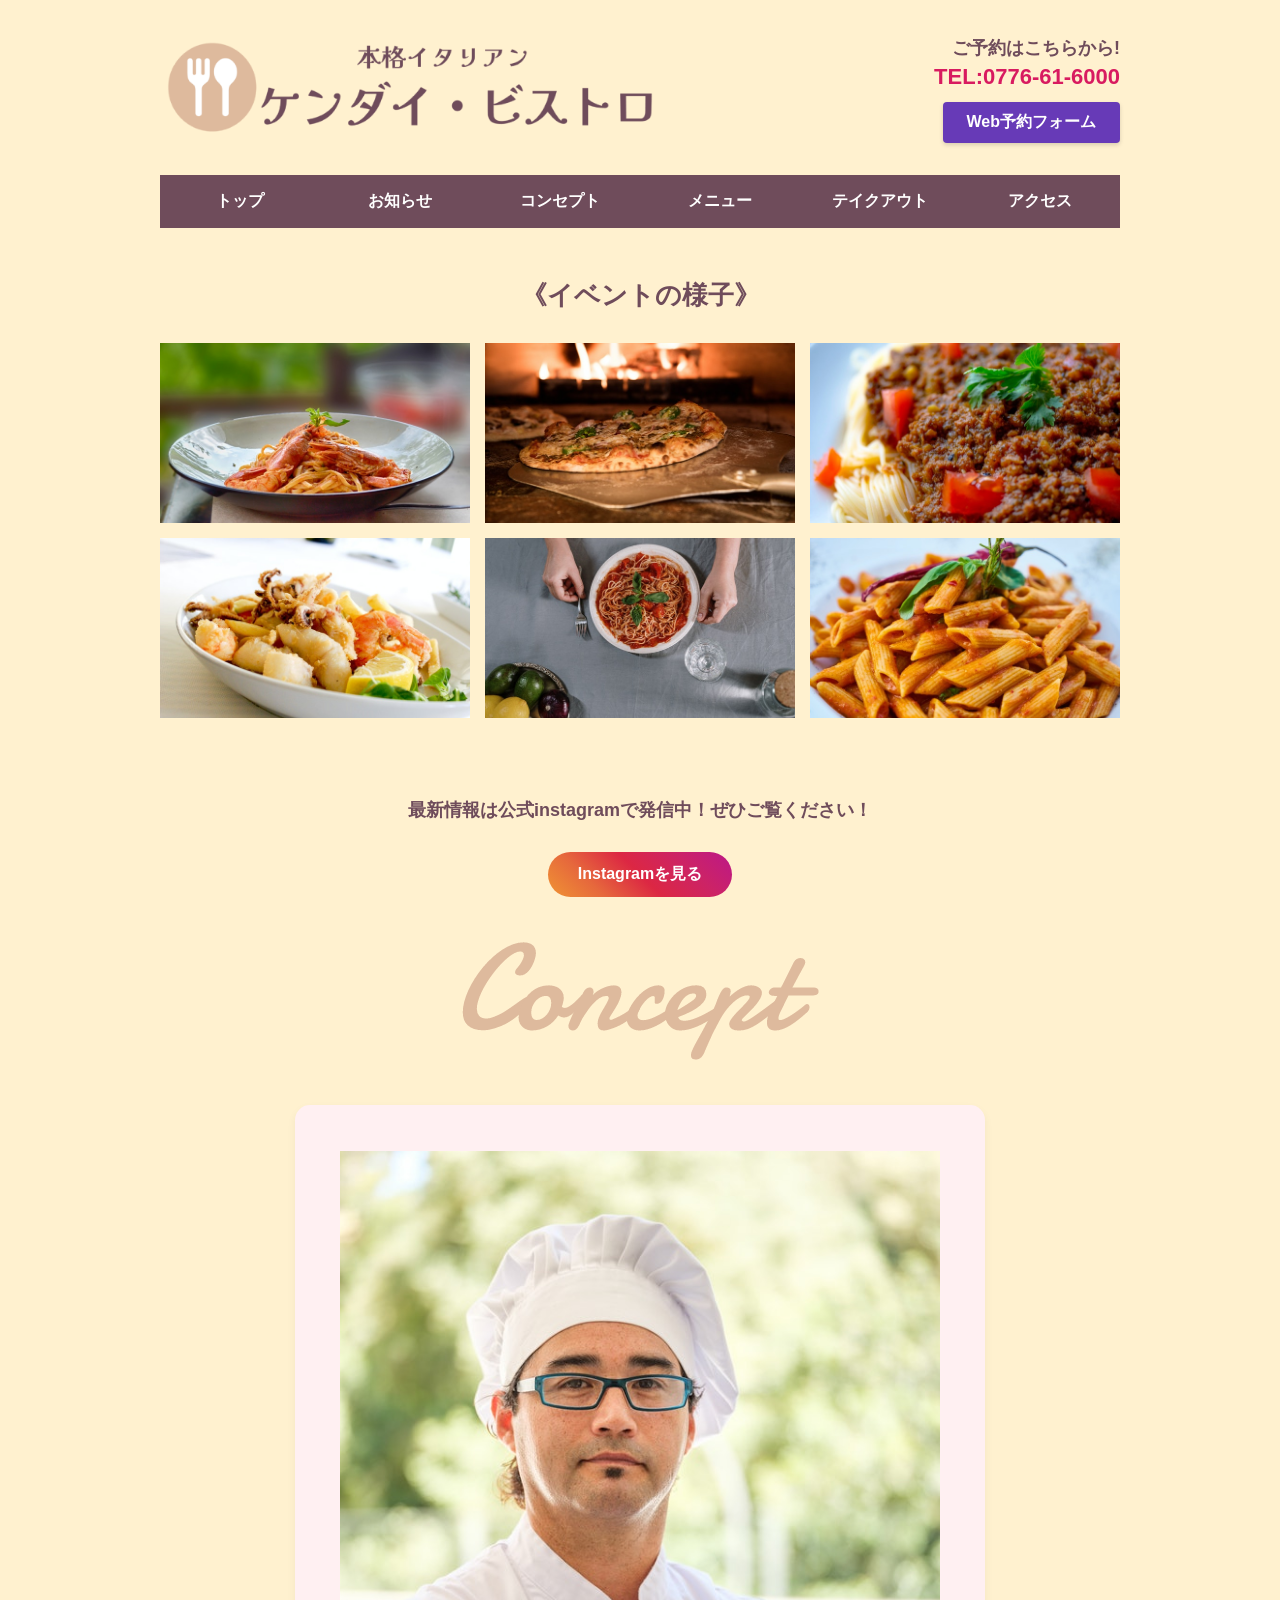
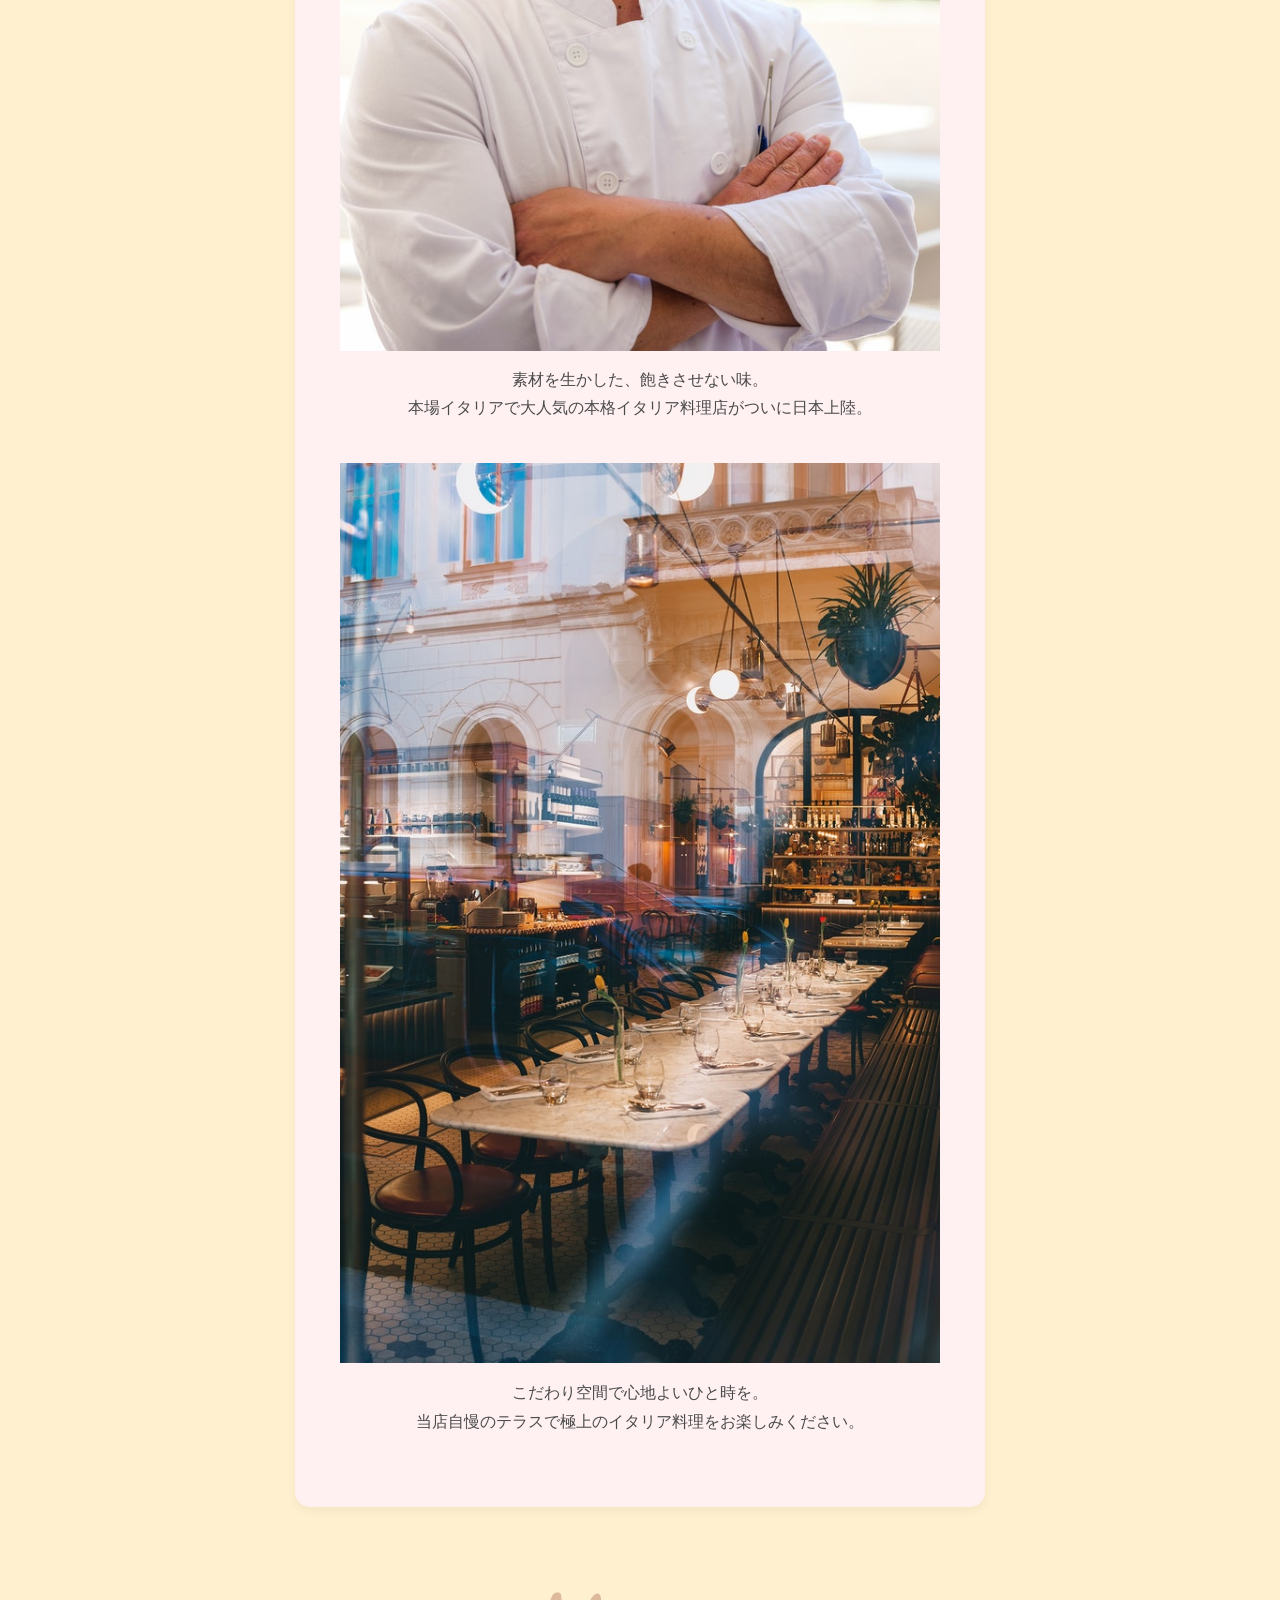
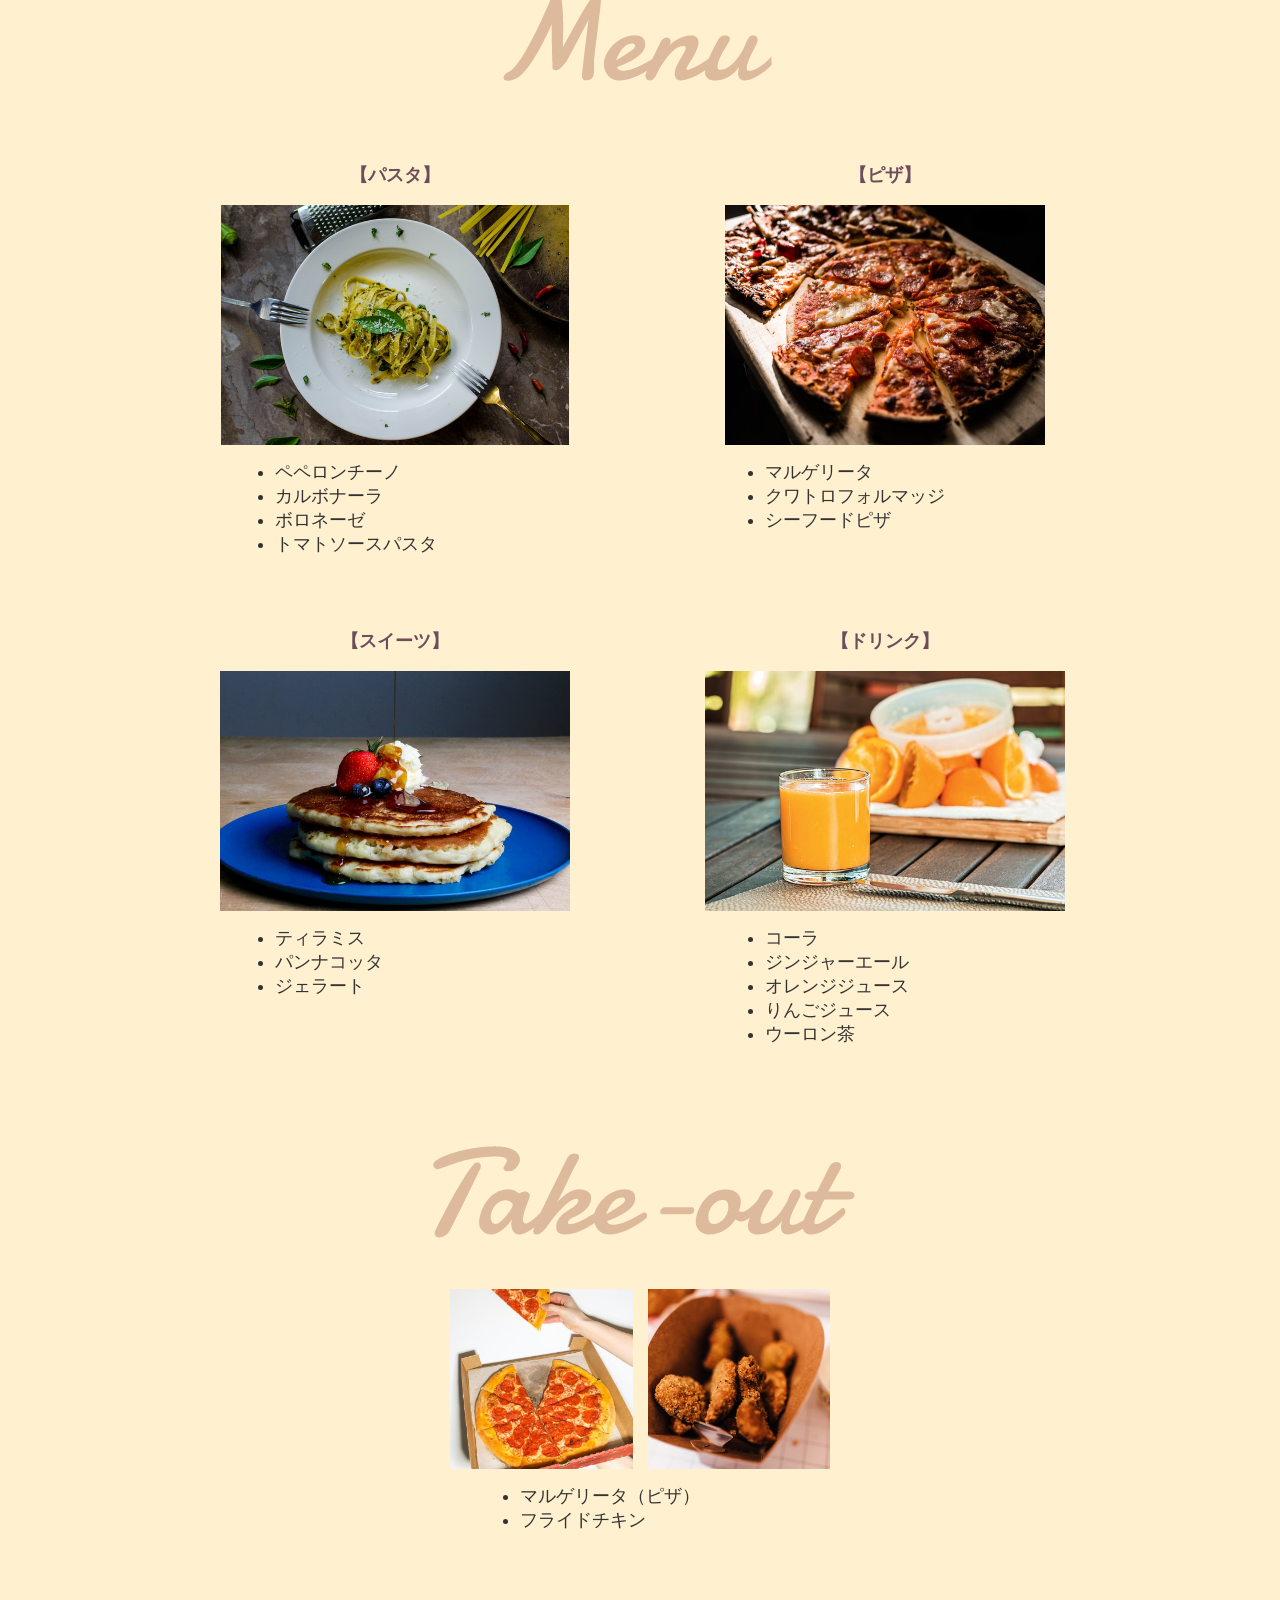
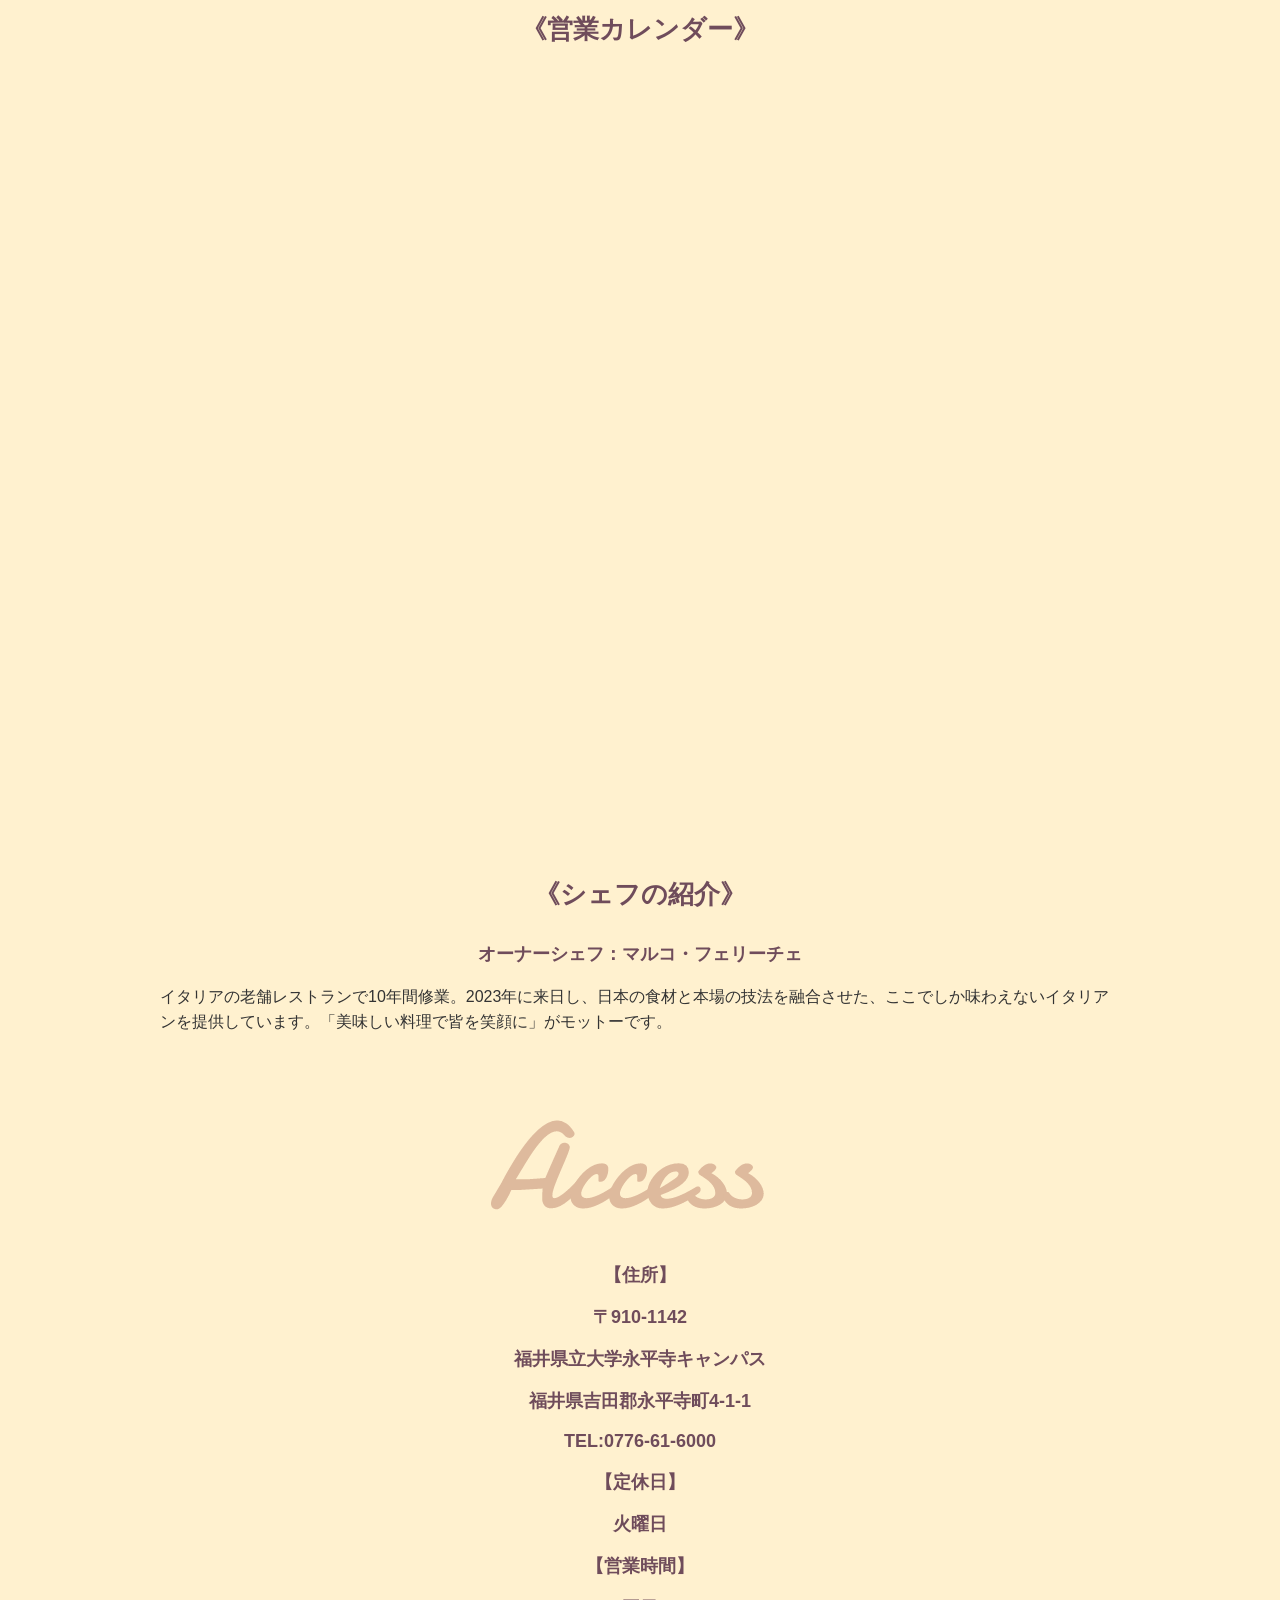
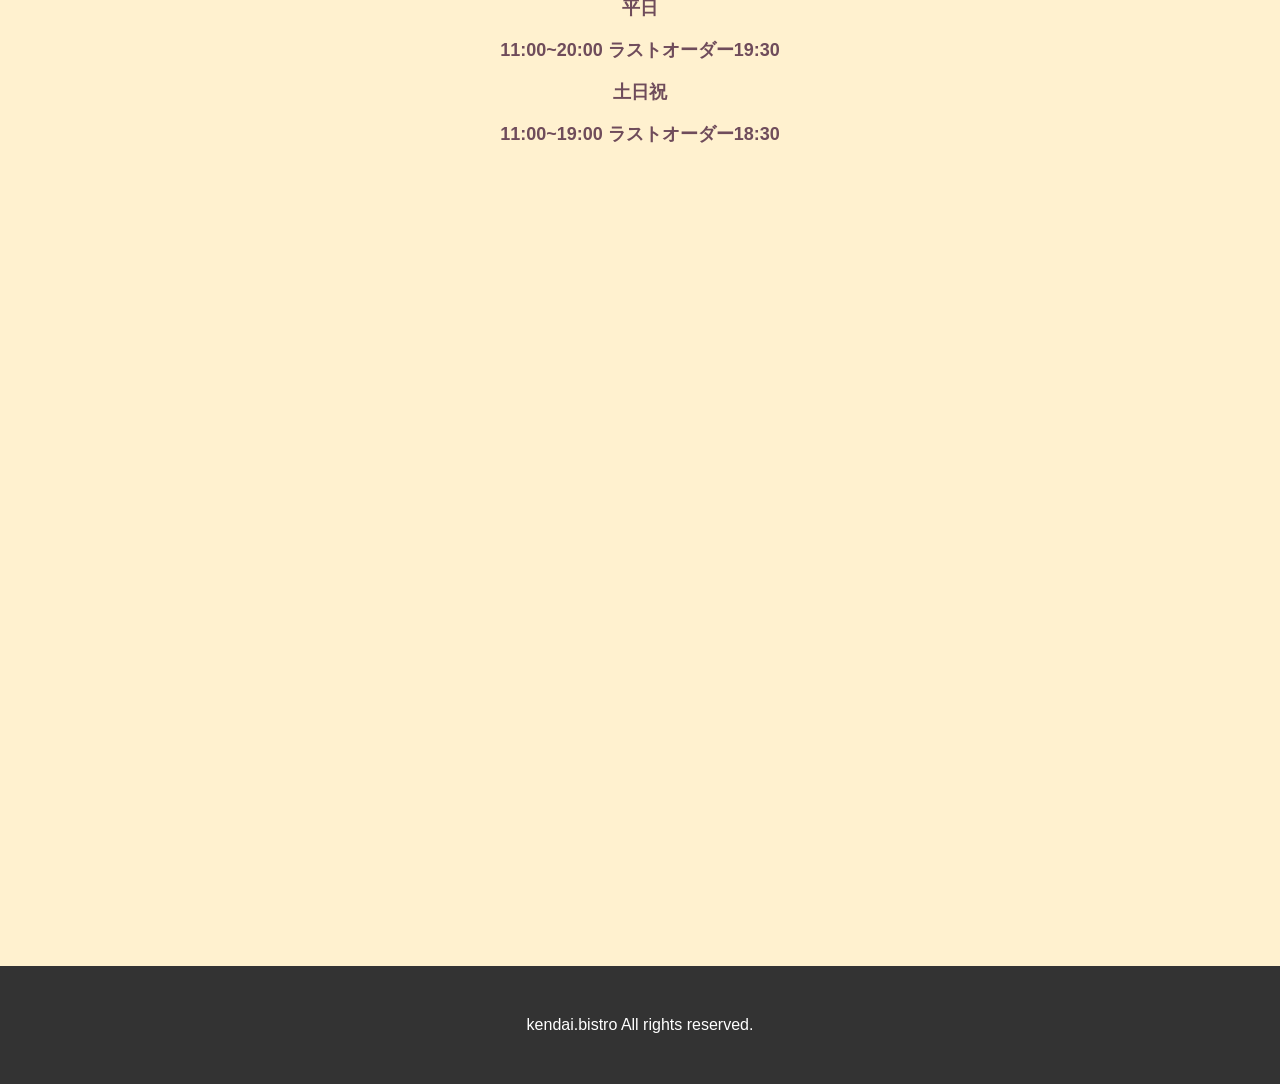
<file: index.html>
<!doctype html>
<html lang="ja">
  <head>
    <meta charset="UTF-8" />
    <meta name="viewport" content="width=device-width, initial-scale=1.0" />
    <title>Web_6</title>
    <link rel="stylesheet" href="style.css" />

    <link rel="shortcut icon" href="img/icon%2016.png" type="image/png" />
  </head>
  <body>
    <header>
      <img src="img/site_logo.png" alt="img/site_logo" class="logo_img" />
      <div class="site_reserve">
        <h3>ご予約はこちらから!</h3>
        <h2>TEL:0776-61-6000</h2>
        <a
          href="https://docs.google.com/forms/d/e/1FAIpQLSf1YZDJqHkM4z7KR0sDPGbYnz_QHR_Vl6np4uJgX8QL8-SEHg/viewform?usp=dialog"
          >Web予約フォーム</a
        >
      </div>
    </header>

    <main>
      <nav>
        <button class="nav-toggle" id="nav-toggle" aria-label="メニューを開閉する">
          <span></span>
          <span></span>
          <span></span>
        </button>
        <ul class="nav-menu" id="nav-menu">
          <li><a href="#">トップ</a></li>
          <li><a href="#main-news">お知らせ</a></li>
          <li><a href="#main-concept">コンセプト</a></li>
          <li><a href="#main-menu">メニュー</a></li>
          <li><a href="#main-takeout">テイクアウト</a></li>
          <li><a href="#main-access">アクセス</a></li>
        </ul>
      </nav>

      <section id="main-event">
        <h2>《イベントの様子》</h2>
        <div class="event-gallery">
          <img src="img/main_img0.jpg" alt="main_img0" />
          <img src="img/main_img3.jpg" alt="main_img3" />
          <img src="img/main_img8.jpg" alt="main_img8" />
          <img src="img/main_img12.jpg" alt="main_img12" />
          <img src="img/main_img13.jpg" alt="main_img13" />
          <img src="img/main_img5.jpg" alt="main_img5" />
        </div>
      </section>

      <h3>最新情報は公式instagramで発信中！ぜひご覧ください！</h3>
      <div class="insta-container">
        <a
          href="https://www.instagram.com/accounts/emailsignup/"
          target="_blank"
          rel="noopener noreferrer"
          class="insta-btn"
          >Instagramを見る
        </a>
      </div>

      <section id="main-concept">
        <img src="img/concept_logo.png" alt="concept_logo" class="section_logo" />
        <div class="concept-box">
          <p class="concept-text">
            <img src="img/concept_img0.jpg" alt="concept_img0" />
            素材を生かした、飽きさせない味。<br />
            本場イタリアで大人気の本格イタリア料理店がついに日本上陸。
          </p>
          <img src="img/concept_img1.jpg" alt="concept_img1" />
          <p class="concept-text">
            こだわり空間で心地よいひと時を。<br />
            当店自慢のテラスで極上のイタリア料理をお楽しみください。
          </p>
        </div>
      </section>

      <section id="main-menu">
        <img src="img/menu_img.png" alt="menu_logo" class="section_logo" />
        <div class="menu-list">
          <div class="menu_category">
            <h3>【パスタ】</h3>
            <img src="img/menu_pasta.jpg" alt="menu_pasta" />
            <ul>
              <li>ペペロンチーノ</li>
              <li>カルボナーラ</li>
              <li>ボロネーゼ</li>
              <li>トマトソースパスタ</li>
            </ul>
          </div>

          <div class="menu_category">
            <h3>【ピザ】</h3>
            <img src="img/menu_pizza.jpg" alt="menu_pizza" />
            <ul>
              <li>マルゲリータ</li>
              <li>クワトロフォルマッジ</li>
              <li>シーフードピザ</li>
            </ul>
          </div>

          <div class="menu_category">
            <h3>【スイーツ】</h3>
            <img src="img/menu_sweet.jpg" alt="menu_sweet" />
            <ul>
              <li>ティラミス</li>
              <li>パンナコッタ</li>
              <li>ジェラート</li>
            </ul>
          </div>

          <div class="menu_category">
            <h3>【ドリンク】</h3>
            <img src="img/menu_drink.jpg" alt="menu_drink" />
            <ul>
              <li>コーラ</li>
              <li>ジンジャーエール</li>
              <li>オレンジジュース</li>
              <li>りんごジュース</li>
              <li>ウーロン茶</li>
            </ul>
          </div>

        </div>
      </section>

      <section id="main-takeout">
        <img src="img/takeout_logo.png" alt="takeout_logo" class="section_logo" />
        <div class="takeout-content">
          <div class="takeout-gallery">
            <img src="img/takeout_img1.jpg" alt="takeout_img1" />
            <img src="img/takeout_img0.jpg" alt="takeout_img0" />
          </div>
          <ul class="takeout-list">
            <li>マルゲリータ（ピザ）</li>
            <li>フライドチキン</li>
          </ul>
        </div>
      </section>

      <section id="main-calendar">
        <h2>《営業カレンダー》</h2>
        <div class="calendar-container">
          <iframe
            src="https://calendar.google.com/calendar/embed?src=ja.japanese%23holiday%40group.v.calendar.google.com&ctz=Asia%2FTokyo"
            style="border: 0"
            width="300"
            height="300"
            frameborder="0"
            scrolling="no"
          ></iframe>
        </div>
      </section>

      <section id="main-chef">
        <h2>《シェフの紹介》</h2>
        <div class="chef-container">
          <div class="chef-info">
            <h3>オーナーシェフ：マルコ・フェリーチェ</h3>
            <p>
              イタリアの老舗レストランで10年間修業。2023年に来日し、日本の食材と本場の技法を融合させた、ここでしか味わえないイタリアンを提供しています。「美味しい料理で皆を笑顔に」がモットーです。
            </p>
          </div>
        </div>
      </section>

      <section id="main-access">
        <img src="img/access_img.png" alt="access_logo" class="section_logo" />
        <h3>【住所】</h3>
        <h3>〒910-1142</h3>
        <h3>福井県立大学永平寺キャンパス</h3>
        <h3>福井県吉田郡永平寺町4-1-1</h3>
        <h3>TEL:0776-61-6000</h3>
        <h3>【定休日】</h3>
        <h3>火曜日</h3>
        <h3>【営業時間】</h3>
        <h3>平日</h3>
        <h3>11:00~20:00 ラストオーダー19:30</h3>
        <h3>土日祝</h3>
        <h3>11:00~19:00 ラストオーダー18:30</h3>
        <div class="access-container">
          <iframe
            src="https://www.google.com/maps/embed?pb=!1m18!1m12!1m3!1d3223.342497808386!2d136.27483287562282!3d36.10951277245204!2m3!1f0!2f0!3f0!3m2!1i1024!2i768!4f13.1!3m3!1m2!1s0x5ff8950f5c0c39c1%3A0x628e0aeadb86511!2z56aP5LqV55yM56uL5aSn5a2mIOawuOW5s-WvuuOCreODo-ODs-ODkeOCuQ!5e0!3m2!1sja!2sjp!4v1781789472950!5m2!1sja!2sjp"
            width="280"
            height="280"
            style="border: 0"
            allowfullscreen=""
            loading="lazy"
            referrerpolicy="no-referrer-when-downgrade"
          ></iframe>
        </div>
      </section>
    </main>

    <footer>
      <p>kendai.bistro All rights reserved.</p>
    </footer>

    <script>
      const navToggle = document.getElementById('nav-toggle');
      const navMenu = document.getElementById('nav-menu');

      navToggle.addEventListener('click', () => {
        navToggle.classList.toggle('open');
        navMenu.classList.toggle('open');
      });

      const navLinks = navMenu.querySelectorAll('a');
      navLinks.forEach(link => {
        link.addEventListener('click', () => {
          navToggle.classList.remove('open');
          navMenu.classList.remove('open');
        });
      });
    </script>
  </body>
</html>
</file>
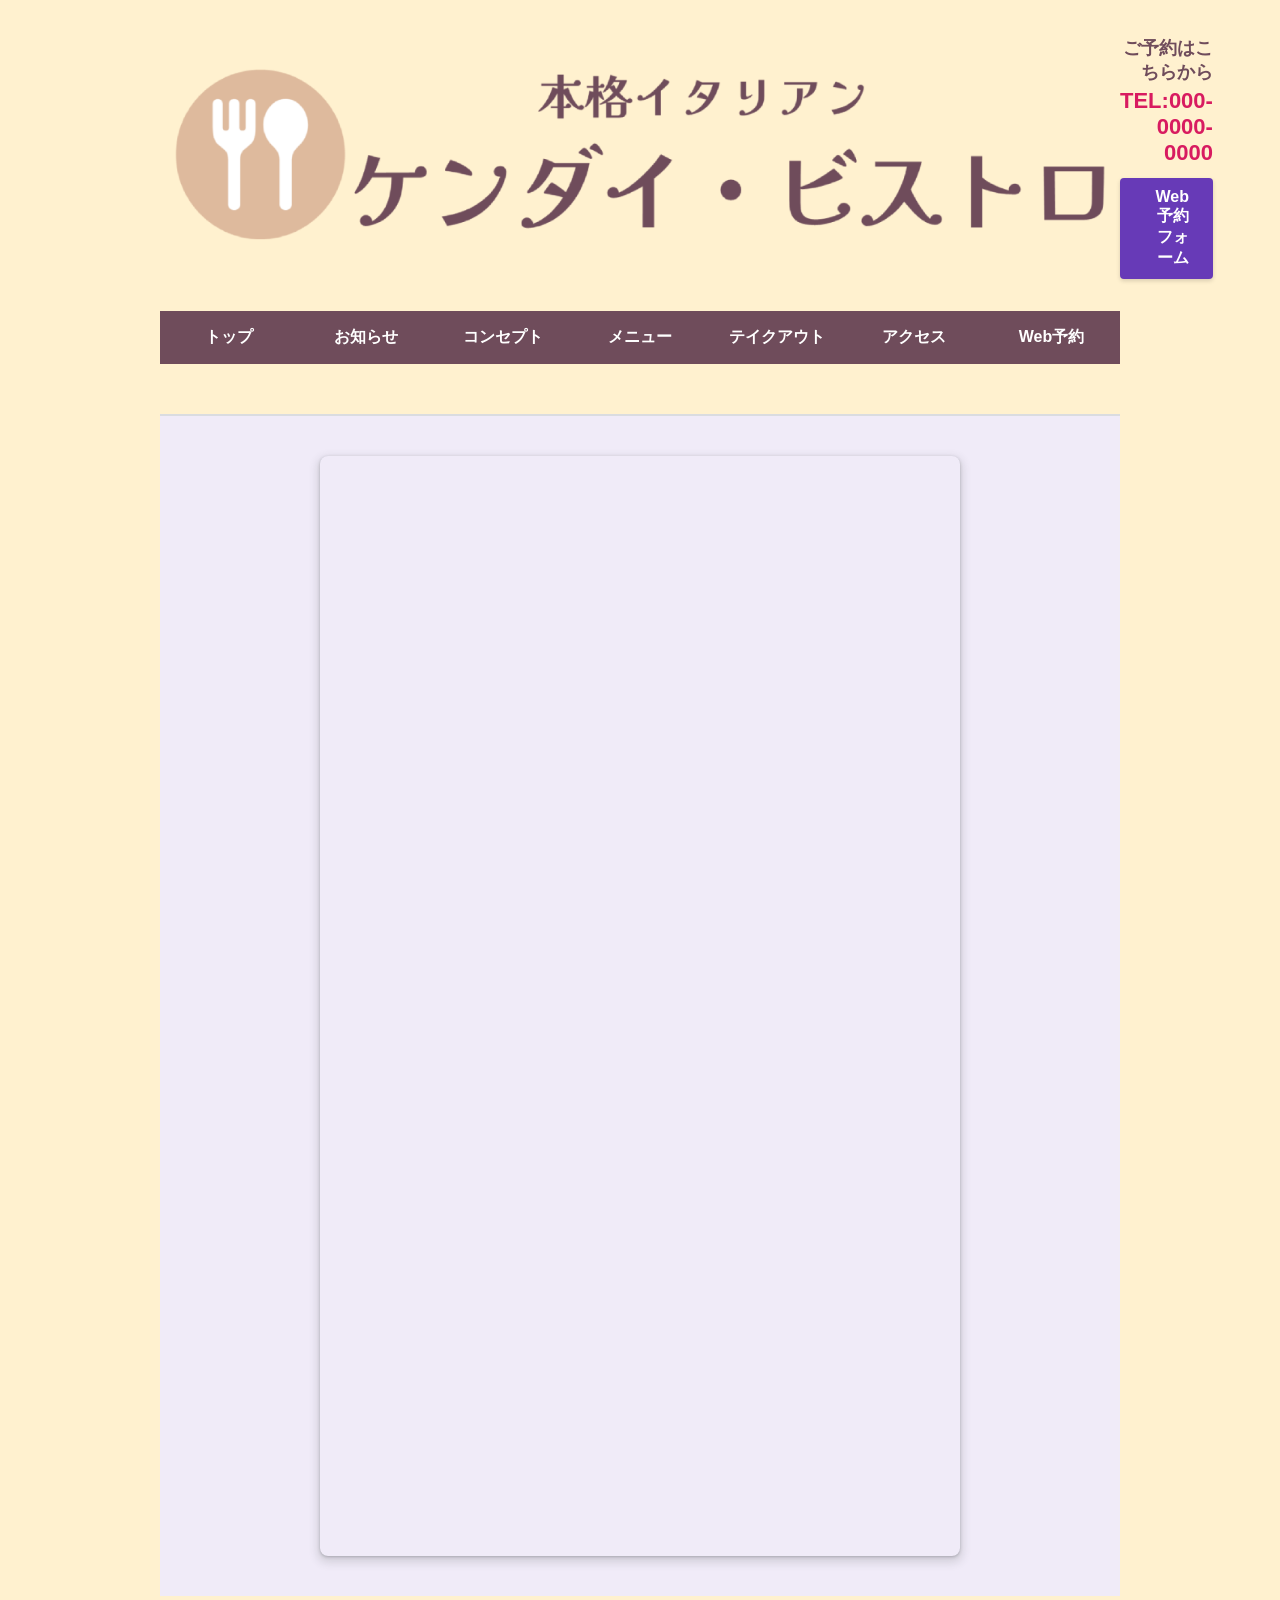
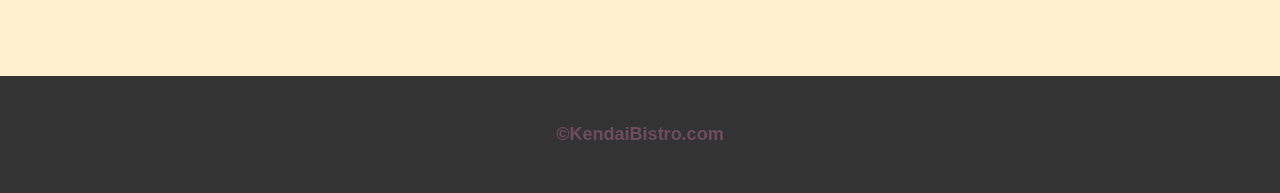
<file: reserve.html>
<!doctype html>
<html lang="ja">
  <head>
    <meta charset="UTF-8" />
    <meta name="viewport" content="width=device-width, initial-scale=1.0" />
    <title>WEB予約 - Kendai Bistro</title>
    <link rel="stylesheet" href="style.css" />
    <link rel="shortcut icon" href="img/icon%2016.png" type="image/png" />
  </head>
  <body>
    <header>
      <img src="img/site_logo.png" alt="site_logo" />
      <div class="site_reserve">
        <h3>ご予約はこちらから</h3>
        <h2>TEL:000-0000-0000</h2>
        <a href="reserve.html" target="_blank" rel="noopener noreferrer">Web予約フォーム</a>
      </div>
    </header>
    <main>
      <nav>
        <button class="nav-toggle" id="nav-toggle" aria-label="メニューを開閉する">
          <span></span>
          <span></span>
          <span></span>
        </button>
        <ul class="nav-menu" id="nav-menu">
          <li><a href="index.html">トップ</a></li>
          <li><a href="index.html#main-news">お知らせ</a></li>
          <li><a href="index.html#main-concept">コンセプト</a></li>
          <li><a href="index.html#main-menu">メニュー</a></li>
          <li><a href="index.html#main-takeout">テイクアウト</a></li>
          <li><a href="index.html#main-access">アクセス</a></li>
          <li><a href="reserve.html">Web予約</a></li>
        </ul>
      </nav>

      <section id="reservation-form" style="background-color: #f0ebf8; padding: 40px 10px; border-top: 2px solid #dadce0;">
        <div class="gform-container" style="max-width: 640px; margin: 0 auto;">
          <iframe
            src="https://docs.google.com/forms/d/e/1FAIpQLSdo4YG6BJ8TLFHk03vVdyQhB_6pLc_-SogV2IZUv2yIpi_mFA/viewform?embedded=true"
            width="100%"
            height="1100"
            frameborder="0"
            marginheight="0"
            marginwidth="0"
            style="border: none; border-radius: 8px; box-shadow: 0 1px 3px 0 rgba(60,64,67,0.3), 0 4px 8px 3px rgba(60,64,67,0.15); display: block;"
          >読み込んでいます…</iframe>
        </div>
      </section>
    </main>
    <footer>
      <h3>&copy;KendaiBistro.com</h3>
    </footer>

    <script>
      const navToggle = document.getElementById('nav-toggle');
      const navMenu = document.getElementById('nav-menu');

      navToggle.addEventListener('click', () => {
        navToggle.classList.toggle('open');
        navMenu.classList.toggle('open');
      });

      const navLinks = navMenu.querySelectorAll('a');
      navLinks.forEach(link => {
        link.addEventListener('click', () => {
          navToggle.classList.remove('open');
          navMenu.classList.remove('open');
        });
      });
    </script>
  </body>
</html>
</file>
<file: style.css>
@charset "utf-8";

/* ==========================================
   全画面共通の基本設定
   ========================================== */
html {
  scroll-behavior: smooth;
}
:target {
  padding-top: 64px;
}
body {
  font-family: sans-serif;
  background-color: #fff1cf;
  margin: 0;
  padding: 0;
  color: #333;
}
h2 {
  font-size: 26px;
  font-weight: bold;
  color: #6f4c5b;
  text-align: center;
  margin: 30px 0;
}
h3 {
  font-size: 18px;
  font-weight: bold;
  color: #6f4c5b;
  text-align: center;
}
p {
  font-size: 16px;
  line-height: 1.6;
}
img {
  max-width: 100%;
  height: auto;
  display: block;
  margin: 0 auto;
}

/* テイクアウト画像のギャラリー（中央寄せ & 2列並び） */
.takeout-gallery {
  display: grid;
  grid-template-columns: repeat(2, 1fr);
  gap: 15px;
  margin: 20px auto 0;
  max-width: 380px;
}
.takeout-gallery img {
  width: 100%;
  height: 180px;
  object-fit: cover;
  margin: 0;
}

/* 共通予約エリアの文字・ボタン装飾 */
.site_reserve h3 {
  margin: 4px 0;
  font-size: 18px; /* 文字サイズを大きく (PC, 元は15px) */
  color: #6f4c5b;
  text-align: right;
}
.site_reserve h2 {
  margin: 4px 0 12px 0;
  font-size: 22px;
  color: #d81b60;
  text-align: right;
}
.site_reserve a,
.access_info .btn {
  display: inline-block;
  background-color: #673ab7;
  color: #fff;
  padding: 10px 24px;
  text-decoration: none;
  font-weight: bold;
  border-radius: 4px;
  box-shadow: 0 2px 4px rgba(0, 0, 0, 0.15);
  transition: all 0.2s ease;
}
.site_reserve a:hover,
.access_info .btn:hover {
  background-color: #5e35b1;
  transform: translateY(-1px);
}

/* ハンバーガーボタンのデフォルト非表示（PC） */
.nav-toggle {
  display: none;
}

/* ==========================================
   PC表示用スタイル (画面幅 768px 以上)
   ========================================== */
@media screen and (min-width: 768px) {
  header {
    width: 960px;
    margin: 32px auto;
    display: flex;
    justify-content: space-between;
    align-items: center;
  }
  header .logo_img {
    width: 500px;
    margin: 0;
  }
  .site_reserve {
    width: 400px;
    text-align: right;
  }
  main {
    width: 960px;
    margin: 0 auto;
  }
  main section {
    margin-bottom: 80px;
  }

  /* ナビゲーションメニュー */
  nav ul {
    list-style: none;
    padding: 0;
    margin: 0 0 50px 0;
    display: flex;
    justify-content: space-between;
    background-color: #6f4c5b;
  }
  nav ul li {
    flex: 1;
    text-align: center;
  }
  nav ul li a {
    display: block;
    padding: 16px 0;
    color: #ffffff;
    text-decoration: none;
    font-weight: bold;
  }
  nav ul li a:hover {
    background-color: #a37081;
  }

  /* パソコン用の画像6枚：上3枚・下3枚の綺麗な並び */
  .event-gallery {
    display: grid;
    grid-template-columns: repeat(3, 1fr);
    gap: 15px;
    margin-top: 20px;
  }
  .event-gallery img {
    width: 100%;
    height: 180px;
    object-fit: cover;
    margin: 0;
  }

  /* 各コーナーのロゴサイズ制限 */
  .section_logo {
    max-width: 600px;
    margin: 40px auto 20px;
  }

  /* コンセプトPC表示 */
  #main-concept img {
    max-width: 600px;
    margin-bottom: 15px;
  }
  #main-concept p {
    text-align: center;
    margin-bottom: 40px;
  }

  /* メニューPC表示：2列×2列で並べる */
  .menu-list {
    display: grid;
    grid-template-columns: repeat(2, 1fr);
    gap: 40px 20px;
    margin-top: 30px;
  }
  .menu_category img {
    max-width: 380px;
    height: 240px;
    object-fit: cover;
  }
  .menu_category ul,
  .takeout-list {
    width: 280px;
    margin: 15px auto;
    font-size: 18px; /* メニュー名の文字サイズを少し大きく (PC) */
  }

  /* マップ・カレンダーPC表示 */
  .access_map iframe,
  /* カレンダー全体の枠（中央寄せ & 最大幅の設定） */
.calendar-container {
    position: relative;
    width: 100%;
    max-width: 800px; /*  パソコンで広がりすぎないように上限を決める */
    margin: 20px auto; /* これが重要！「auto」にすることで自動的に左右中央寄せになります */
    padding-top: 75%; /* 4:3の比率 */
  }

  /* カレンダーのタイトル（《営業カレンダー》）も中央寄せにする場合 */
  #main-calendar h2 {
    text-align: center; /*  文字も真ん中に寄せます */
  }

  /* カレンダーのiframe（ここは変更なし） */
  .calendar-container iframe {
    position: absolute;
    top: 0;
    left: 0;
    width: 100% !important;
    height: 100% !important;
  }
  .access_info {
    text-align: center;
    margin-top: 20px;
  }

  .takeout-content {
    max-width: 600px;
    margin: 0 auto 50px;
    text-align: center;
  }
  .takeout-list {
    text-align: left;
  }

  footer {
    text-align: center;
    padding: 30px 0;
    background: #333;
    color: #fff;
    margin-top: 50px;
  }
}
/* マップ全体の枠（中央寄せ & 最大幅の設定） */
.access-container {
  position: relative;
  width: 100%;
  max-width: 600px; /*  HTMLの横幅(width="600")に合わせて上限を決めます */
  margin: 20px auto; /* これでマップも自動的に左右中央寄せになります！ */
  padding-top: 75%; /* 4:3の比率でスマホでも綺麗に縮小させます */
}

/* マップのiframeを枠いっぱいに広げる（もし書いてなければ追加してください） */
.access-container iframe {
  position: absolute;
  top: 0;
  left: 0;
  width: 100% !important;
  height: 100% !important;
}

/* ==========================================
   スマホ表示用スタイル (画面幅 767px 以下)
   ========================================== */
@media screen and (max-width: 767px) {
  body {
    padding: 0 15px;
    box-sizing: border-box;
  }

  /* ヘッダーを縦並びに */
  header {
    display: flex;
    flex-direction: column;
    align-items: center;
    text-align: center;
    padding: 15px 0;
  }
  header .logo_img {
    width: 60% !important;
    max-width: 200px;
    height: auto;
    margin-bottom: 10px;
  }

  .site_reserve {
    width: 100%;
    text-align: center;
  }
  .site_reserve h3,
  .site_reserve h2 {
    text-align: center;
  }
  .site_reserve h3 {
    font-size: 15px; /* スマホでも文字サイズを大きく (元は13px) */
  }
  .site_reserve h2 {
    font-size: 18px;
    margin-bottom: 8px;
  }
  .site_reserve a {
    font-size: 13px;
    padding: 6px 16px;
  }

  /* スマホのナビゲーション（ハンバーガーメニュー化） */
  .nav-toggle {
    display: flex !important;
    position: fixed;
    top: 20px;
    right: 20px;
    width: 44px;
    height: 44px;
    background: #6f4c5b;
    border: none;
    border-radius: 4px;
    cursor: pointer;
    z-index: 1000;
    flex-direction: column;
    justify-content: center;
    align-items: center;
    gap: 6px;
    box-shadow: 0 2px 5px rgba(0,0,0,0.2);
  }
  .nav-toggle span {
    display: block;
    width: 24px;
    height: 2px;
    background: #fff;
    transition: all 0.3s ease;
  }
  /* 三本線からXへのアニメーション */
  .nav-toggle.open span:nth-child(1) {
    transform: translateY(8px) rotate(45deg);
  }
  .nav-toggle.open span:nth-child(2) {
    opacity: 0;
  }
  .nav-toggle.open span:nth-child(3) {
    transform: translateY(-8px) rotate(-45deg);
  }

  .nav-menu {
    position: fixed !important;
    top: 0 !important;
    right: 0 !important;
    width: 250px !important;
    height: 100vh !important;
    background-color: rgba(111, 76, 91, 0.95) !important; /* テーマカラー #6f4c5b */
    backdrop-filter: blur(8px) !important;
    -webkit-backdrop-filter: blur(8px) !important;
    margin: 0 !important;
    padding: 80px 0 20px 0 !important;
    display: flex !important;
    flex-direction: column !important;
    list-style: none !important;
    z-index: 999 !important;
    transform: translateX(100%) !important;
    transition: transform 0.3s ease !important;
    box-shadow: -2px 0 10px rgba(0,0,0,0.15) !important;
  }
  .nav-menu.open {
    transform: translateX(0) !important;
  }
  .nav-menu li {
    border-bottom: 1px solid rgba(255, 255, 255, 0.15) !important;
  }
  .nav-menu li a {
    display: block !important;
    padding: 16px !important;
    color: #fff !important;
    text-decoration: none !important;
    font-weight: bold !important;
    background: transparent !important;
    text-align: center !important;
  }

  /* スマホ用の画像6枚：上3枚・下3枚にコンパクトに縮小 */
  .event-gallery {
    display: grid !important;
    grid-template-columns: repeat(3, 1fr) !important;
    gap: 5px !important;
    margin: 15px 0 !important;
  }
  .event-gallery img {
    width: 100% !important;
    height: 75px !important;
    object-fit: cover !important;
    margin: 0 !important;
  }

  /* その他の大きな画像は画面幅に綺麗に合わせる */
  main img {
    width: 100% !important;
    height: auto !important;
  }
  .section_logo {
    max-width: 80% !important;
    margin: 30px auto 15px !important;
  }

  /* コンセプト・メニューのスマホ調整 */
  .concept-block {
    margin-bottom: 30px;
  }
  .concept-block p {
    font-size: 14px;
    text-align: center;
    padding: 0 10px;
  }

  .menu_category {
    margin-bottom: 35px;
  }
  .menu_category h3 {
    font-size: 16px;
    margin-bottom: 5px;
  }
  .menu_category ul,
  .takeout-list {
    font-size: 16px !important; /* メニュー名の文字サイズを少し大きく (Mobile, 元は14px) */
    padding-left: 20px !important;
    width: 85% !important;
    margin: 10px auto !important;
  }

  /* マップ・カレンダーのスマホサイズ固定（はみ出さない） */
  .calendar_news iframe,
  .access_map iframe {
    width: 100% !important;
    height: 320px !important;
    display: block !important;
    margin: 10px 0 !important;
  }
  .access_info {
    text-align: center;
  }
  .access_info h2 {
    text-align: center;
    font-size: 20px;
  }
  .access_info .btn {
    font-size: 14px;
  }

  .takeout-content {
    margin-bottom: 35px;
  }
  .takeout-list {
    text-align: left !important;
  }

  footer {
    text-align: center;
    padding: 20px 0;
    background: #333;
    color: #fff;
    margin-top: 40px;
  }
}
/* ==========================================
   スマホ表示用スタイル (画面幅 767px 以下) の中に追加
   ========================================== */
@media screen and (max-width: 767px) {
  /* ★テイクアウト画像のスマホ調整★ */
  .takeout-gallery {
    grid-template-columns: repeat(2, 1fr) !important;
    gap: 8px !important;
    margin: 10px auto !important;
    width: 90% !important;
  }
  .takeout-gallery img {
    aspect-ratio: 3 / 4 !important;
    height: auto !important;
    object-fit: cover !important;
  }
}
/* 枠全体を真ん中寄せにする */
.insta-container {
  text-align: center;
  margin: 30px auto;
  width: 100%;
}

/* ボタンの見た目（お好みで変えて大丈夫です） */
.insta-btn {
  display: inline-block;
  padding: 12px 30px;
  background: linear-gradient(
    45deg,
    #f09433,
    #e6683c,
    #dc2743,
    #cc2366,
    #bc1888
  );
  color: #fff !important;
  text-decoration: none;
  font-weight: bold;
  border-radius: 25px;
}
/* 薄いピンクの角丸の囲み枠 */
.concept-box {
  background-color: #fff0f2; /* 上品で薄いピンク色 */
  border-radius: 15px; /* 角を丸くする設定（角丸） */
  padding: 30px 20px; /* 上下左右の枠内の余白 */
  margin: 40px auto; /*  パソコンでもスマホでも自動で中央寄せ */
  max-width: 650px; /* パソコンで広がりすぎないための最大幅 */
  width: 90%; /* スマホ画面で左右に少し余白を作るための設定 */
  box-shadow: 0 4px 10px rgba(0, 0, 0, 0.05); /* ほんのり優しい影 */
}

/* 中の文章を中央寄せにする */
.concept-text {
  text-align: center; /* 文章を真ん中寄せ */
  font-size: 16px; /* 文字の大きさ */
  line-height: 1.8; /* 行の間隔（読みやすくなります） */
  color: #4a4a4a; /* 文字の色（きつい黒ではなく優しいチャコール） */
  margin-bottom: 20px; /* 文章と文章の間の隙間 */
}

/* 最後の文章だけ下の隙間をなしにする */
.concept-text:last-child {
  margin-bottom: 0;
}
</file>
